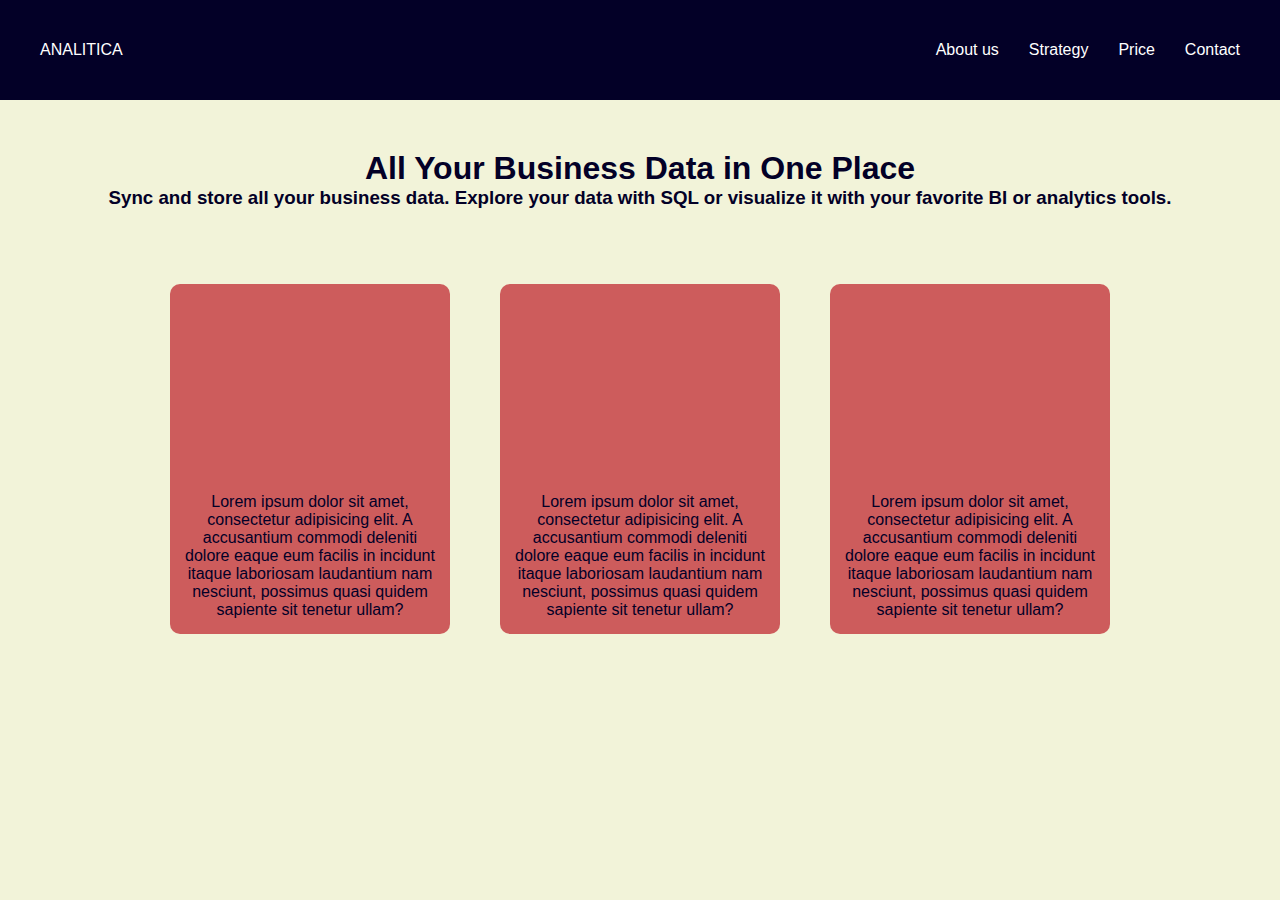
<file: deel-3-webpagina/index.html>
<!DOCTYPE html>
<html lang="en">
<head>
    <meta charset="UTF-8">
    <meta name="viewport" content="width=device-width, initial-scale=1, minimum-scale=1"/>
    <link rel="stylesheet" href="styles/styles.css">
    <title>Flexbox opdracht 3</title>
</head>
<body>
<nav class="navbar">
    <ul>
        <li>ANALITICA</li>
    </ul>
    <ul>
        <li>About us</li>
        <li>Strategy</li>
        <li>Price</li>
        <li>Contact</li>
    </ul>

</nav>

<div class="info-section">
    <h1>All Your Business Data in One Place</h1>
    <h3>Sync and store all your business data. Explore your data with SQL or visualize it with your favorite BI or
        analytics tools.</h3>
</div>
<div class="article-section">
    <article>
        <p>
         Lorem ipsum dolor sit amet, consectetur adipisicing elit. A accusantium commodi deleniti dolore eaque eum facilis in incidunt itaque laboriosam laudantium nam nesciunt, possimus quasi quidem sapiente sit tenetur ullam?
        </p>
    </article>
    <article>
        <p>
            Lorem ipsum dolor sit amet, consectetur adipisicing elit. A accusantium commodi deleniti dolore eaque eum facilis in incidunt itaque laboriosam laudantium nam nesciunt, possimus quasi quidem sapiente sit tenetur ullam?
        </p>
    </article>
    <article>
        <p>
            Lorem ipsum dolor sit amet, consectetur adipisicing elit. A accusantium commodi deleniti dolore eaque eum facilis in incidunt itaque laboriosam laudantium nam nesciunt, possimus quasi quidem sapiente sit tenetur ullam?
        </p>
    </article>
</div>
</body>
</html>
</file>
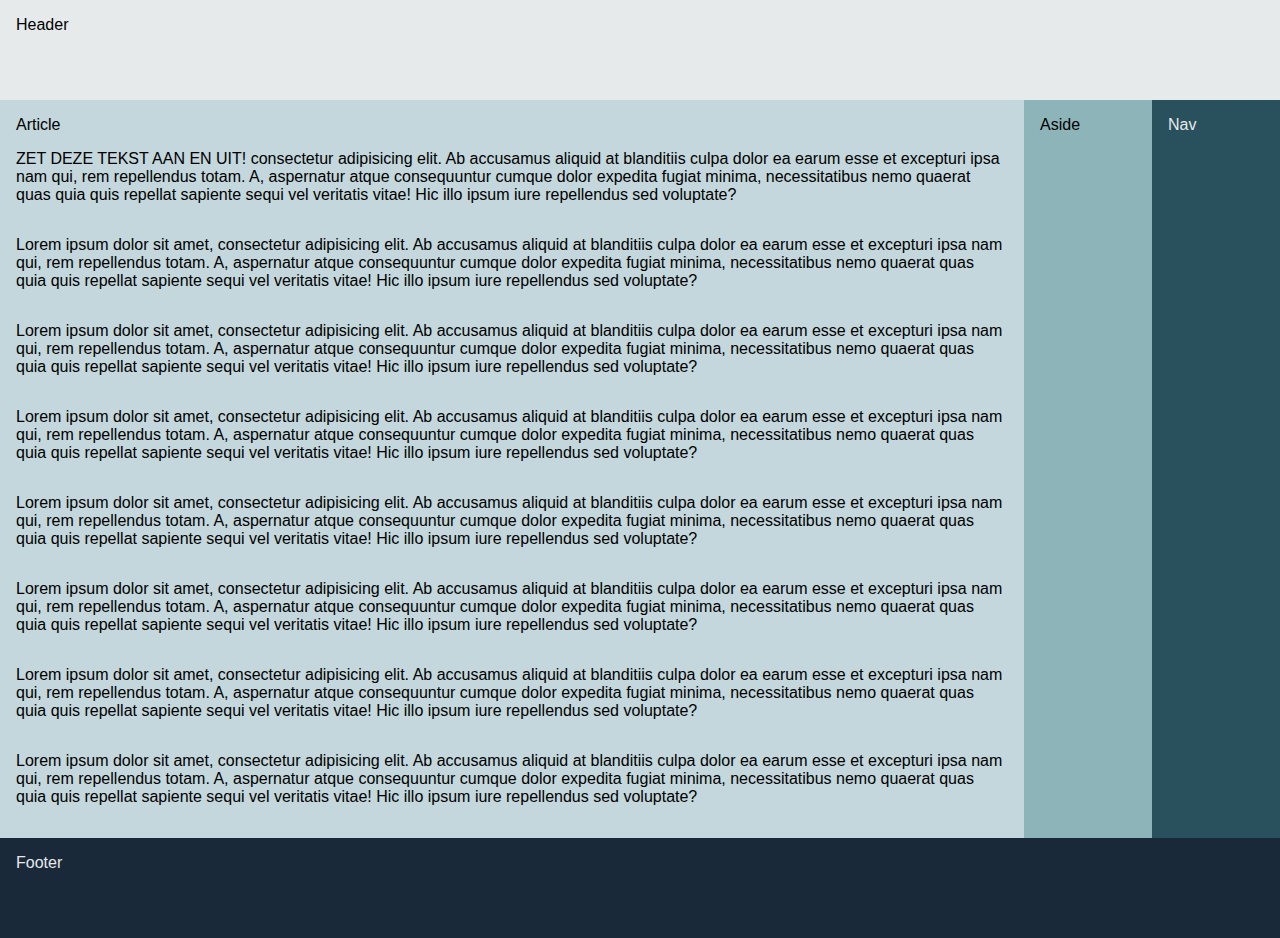
<file: deel-2-flexbox-layout/opdracht-1/index.html>
<!DOCTYPE html>
<html lang="en">
<head>
    <meta charset="UTF-8">
    <link rel="stylesheet" href="../styles/global-styles.css">
    <link rel="stylesheet" href="styles/styles.css">
    <title>Flexbox-opdracht: layouts maken (1)</title>
</head>
<body>
<header>Header</header>
<main>
    <article>
        Article
        <p>ZET DEZE TEKST AAN EN UIT! consectetur adipisicing elit. Ab accusamus aliquid at blanditiis culpa dolor ea
            earum esse et excepturi ipsa nam qui, rem repellendus totam. A, aspernatur atque consequuntur cumque dolor
            expedita fugiat minima, necessitatibus nemo quaerat quas quia quis repellat sapiente sequi vel veritatis
            vitae! Hic illo ipsum iure repellendus sed voluptate?</p>
        <p>Lorem ipsum dolor sit amet, consectetur adipisicing elit. Ab accusamus aliquid at blanditiis culpa dolor ea
            earum esse et excepturi ipsa nam qui, rem repellendus totam. A, aspernatur atque consequuntur cumque dolor
            expedita fugiat minima, necessitatibus nemo quaerat quas quia quis repellat sapiente sequi vel veritatis
            vitae! Hic illo ipsum iure repellendus sed voluptate?</p>
        <p>Lorem ipsum dolor sit amet, consectetur adipisicing elit. Ab accusamus aliquid at blanditiis culpa dolor ea
            earum esse et excepturi ipsa nam qui, rem repellendus totam. A, aspernatur atque consequuntur cumque dolor
            expedita fugiat minima, necessitatibus nemo quaerat quas quia quis repellat sapiente sequi vel veritatis
            vitae! Hic illo ipsum iure repellendus sed voluptate?</p>
        <p>Lorem ipsum dolor sit amet, consectetur adipisicing elit. Ab accusamus aliquid at blanditiis culpa dolor ea
            earum esse et excepturi ipsa nam qui, rem repellendus totam. A, aspernatur atque consequuntur cumque dolor
            expedita fugiat minima, necessitatibus nemo quaerat quas quia quis repellat sapiente sequi vel veritatis
            vitae! Hic illo ipsum iure repellendus sed voluptate?</p>
        <p>Lorem ipsum dolor sit amet, consectetur adipisicing elit. Ab accusamus aliquid at blanditiis culpa dolor ea
            earum esse et excepturi ipsa nam qui, rem repellendus totam. A, aspernatur atque consequuntur cumque dolor
            expedita fugiat minima, necessitatibus nemo quaerat quas quia quis repellat sapiente sequi vel veritatis
            vitae! Hic illo ipsum iure repellendus sed voluptate?</p>
        <p>Lorem ipsum dolor sit amet, consectetur adipisicing elit. Ab accusamus aliquid at blanditiis culpa dolor ea
            earum esse et excepturi ipsa nam qui, rem repellendus totam. A, aspernatur atque consequuntur cumque dolor
            expedita fugiat minima, necessitatibus nemo quaerat quas quia quis repellat sapiente sequi vel veritatis
            vitae! Hic illo ipsum iure repellendus sed voluptate?</p>
        <p>Lorem ipsum dolor sit amet, consectetur adipisicing elit. Ab accusamus aliquid at blanditiis culpa dolor ea
            earum esse et excepturi ipsa nam qui, rem repellendus totam. A, aspernatur atque consequuntur cumque dolor
            expedita fugiat minima, necessitatibus nemo quaerat quas quia quis repellat sapiente sequi vel veritatis
            vitae! Hic illo ipsum iure repellendus sed voluptate?</p>
        <p>Lorem ipsum dolor sit amet, consectetur adipisicing elit. Ab accusamus aliquid at blanditiis culpa dolor ea
            earum esse et excepturi ipsa nam qui, rem repellendus totam. A, aspernatur atque consequuntur cumque dolor
            expedita fugiat minima, necessitatibus nemo quaerat quas quia quis repellat sapiente sequi vel veritatis
            vitae! Hic illo ipsum iure repellendus sed voluptate?</p>
    </article>
    <nav>Nav</nav>
    <aside>Aside</aside>
</main>
<footer>Footer</footer>
</body>
</html>
</file>
<file: deel-3-webpagina/styles/styles.css>
/*Schrijf hier jouw css*/

* {
    box-sizing: border-box;
    margin: 0;
    padding: 0;
    text-align: center;
    /*border: red 1px solid;*/
}

body{
    display: flex;
    flex-direction: column;
    justify-content: space-between;
    align-items: center;
    font-family: 'Poppins', sans-serif;
    background-color: #F2F3D9;
    color: #030027;
}

.navbar{
    display: flex;
    flex-direction: row;
    justify-content: space-between;
    align-items: center;
    flex-basis: 100px;
    width: 100vw;

    background-color: #030027;
    color: white;
    padding: 40px;

}

.navbar > ul{
    display: flex;
    flex-direction: row;
    gap: 30px;
}

.navbar li{
    list-style-type: none;

}

.info-section{
    padding: 50px;
    flex-grow: 1;
    flex-shrink: 1;
}

.article-section{
    display: flex;
    flex-direction: row;
    justify-content: center;
    flex-basis: auto;
    flex-grow: 1;
    flex-shrink: 1;
}

article{

    display: flex;
    flex-direction: column;
    justify-content: flex-end;
    flex-basis: 280px;
    flex-grow: 0;
    flex-shrink: 1;

    background-color: indianred;
    border-radius: 10px;
    padding: 15px;
    margin: 25px;
    height: 350px;


}
</file>
<file: deel-2-flexbox-layout/styles/global-styles.css>
* {
    box-sizing: border-box;
    font-family: 'Poppins', sans-serif;
    margin: 0;
    padding: 0;
    /*border: red 1px solid;*/
}

:root {
    --clr-blue-100: #E6EAEB;
    --clr-blue-200: #C3D7DC;
    --clr-blue-300: #8CB4B9;
    --clr-blue-400: #28505D;
    --clr-blue-500: #1A293A;
}

header {
    background: var(--clr-blue-100);
    padding: 1em;
}

article {
    background: var(--clr-blue-200);
    padding: 1em;
}

article p {
    padding-block: 1em;
}

nav {
    color: var(--clr-blue-100);
    background: var(--clr-blue-400);
    padding: 1em;
}

aside {
    background: var(--clr-blue-300);
    padding: 1em;
}

footer {
    color: var(--clr-blue-100);
    background: var(--clr-blue-500);
    padding: 1em;
}
</file>
<file: deel-2-flexbox-layout/opdracht-1/styles/styles.css>
/*Schrijf hier jouw CSS*/

body{
    display: flex;
    flex-direction: column;
    height: 100vh;
}

header{
    flex-basis: 100px;
    flex-grow: 0;
    flex-shrink: 0;
}

main{
    display: flex;
    flex-direction: row;
    flex-basis: auto;
    flex-grow: 1;
    flex-shrink: 0;
}

footer{
    flex-basis: 100px;
    flex-grow: 0;
    flex-shrink: 0;
}

article{
    flex-basis: 80vw;
    flex-grow: 0;
    order: 1
}

nav{
    flex-basis: 10vw;
    order: 3
}
aside{
    flex-basis: 10vw;
    order: 2
}
</file>
